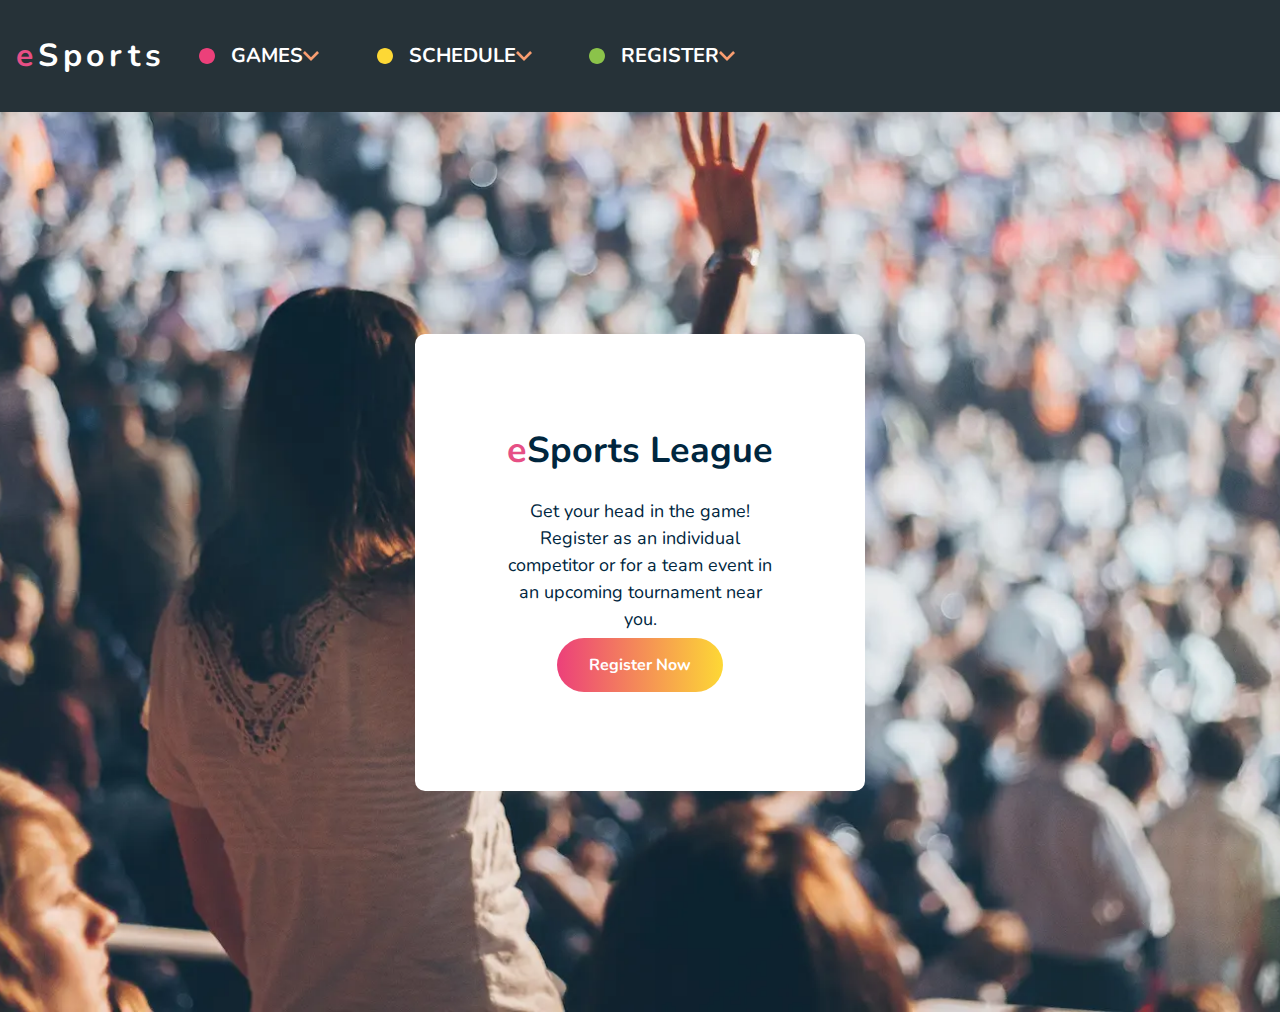
<file: 1530-lab-3-jmengracia11/index.html>
<!DOCTYPE html>
<html lang="en">

<head>
    <meta charset="UTF-8">
    <meta name="viewport" content="width=device-width, initial-scale=1.0">
    <title>Lab 03</title>

    <!-- Meta Tags -->
    <meta name="author" content="John Engracia | jengracia1@nait.ca">
    <meta name="description" content="ESports">

    <!-- Google Fonts -->
    <link href="https://fonts.googleapis.com/css2?family=Nunito:wght@400;700&display=swap" rel="stylesheet">

    <!-- Stylesheets -->
    <link rel="stylesheet" href="css/reset.css">
    <link rel="stylesheet" href="css/styles.css">

</head>

<body>
    <header>
        <div class="flex-container">
            <h1>
                <a href="index.html">eSports</a>
            </h1>
            <button class="menu-icon">
                <img src="img/joystick-logo.svg" alt="Menu Icon">
                <p>Menu</p>
            </button>
        </div>

        <nav>
            <ul class="main-menu">
                <!-- first tier menu link with icons -->
                <li>
                    <a class="first-link" href="#">
                        <img src="img/pink-circle.svg" alt="Pink Circle Icon">
                        Games
                        <img src="img/down-chevron.svg" alt="Down Arrow Icon">
                    </a>
                    <!-- second tier links -->
                    <ul class="dropdown-menu">
                        <li><a href="#">CS:GO</a></li>
                        <li><a href="#">DOTA 2</a></li>
                        <li><a href="#">Fortnite</a></li>
                        <li><a href="#">League of Legends</a></li>
                        <li><a href="#">Overwatch</a></li>
                        <li><a href="#">Pokemon</a></li>
                        <li><a href="#">PUBG</a></li>
                    </ul>
                </li>
                <!-- first tier menu link with icons -->
                <li>
                    <a class="first-link" href="#">
                        <img src="img/yellow-circle.svg" alt="Yellow Circle Icon">
                        Schedule
                        <img src="img/down-chevron.svg" alt="Down Arrow Icon">
                    </a>
                    <!-- second tier links -->
                    <ul class="dropdown-menu">
                        <li><a href="#">Australia & EU</a></li>
                        <li><a href="#">East Asia</a></li>
                        <li><a href="#">North America</a></li>
                    </ul>
                </li>
                <!-- first tier menu link with icons -->
                <li>
                    <a class="first-link" href="#">
                        <img src="img/green-circle.svg" alt="Green Circle Icon">
                        Register
                        <img src="img/down-chevron.svg" alt="Down Arrow Icon">
                    </a>
                    <!-- second tier links -->
                    <ul class="dropdown-menu">
                        <li><a href="#">Individual</a></li>
                        <li><a href="#">Team</a></li>
                    </ul>
                </li>
            </ul>
        </nav>
    </header>
    <main>
            <div class="content-box">
                <section class="hero">
                    <h2><span style="color: #e64f85;">e</span>Sports League</h2>
                    <p>Get your head in the game! Register as an individual competitor or for a team event in an upcoming tournament near you.</p>
                    <a href="#" class="btn">Register Now</a>
                </section>
                <p>Test</p>
            </div>
        
    </main>
    <script src="js/main.js"></script>
</body>

</html>
</file>
<file: 1530-lab-3-jmengracia11/css/styles.css>
/*
:root {
  --dk-grey: #263238;
  --hot-pink: #EC407A;
  --yellow: #FDD835;
  --green: #8BC34A;
  --white: #FAFAFA;
}

*/

/* Universal Styles */
body {
  font-family: 'Nunito', sans-serif;
  color: #ffffff;
  background-image: url("../img/crowd-background.webp");
  background-size: cover;
  background-repeat: no-repeat;
  background-position: center;
  margin: 0;
  padding: 0;
}

.flex-container {
  display: flex;
  justify-content: space-between;
  align-items: center;
}

/* Typography */
h1 {
  letter-spacing: 0.3rem;
}

h1 a {
  color: #ffffff;
  text-decoration: none;
}

h1:first-letter {
  color: #e64f85;
}

h2 {
  font-size: 3rem;
  color: #ffffff;
  text-align: center;
}

/* Header */
header {
  padding: 1rem;
  background: #263238;
}

.menu-icon {
  width: 2.5rem;
  text-align: center;
  padding: 0;
  border: none;
  background: none;
}

.menu-icon:hover {
  cursor: pointer;
}

nav {
  position: absolute;
  left: 0;
  background-color: #263238;
  width: 100vw;
  max-height: 0;
  overflow: hidden;
  transition: all 0.4s ease-in-out;
  z-index: 1000;
}

/* Active Nav */
nav.active-nav {
  max-height: 45.3rem;
}

.main-menu {
  list-style: none;
  margin: 0;
  padding: 0;
  list-style: none;
  margin: 0;
  padding: 0;
  display: flex;
  flex-direction: column;
  align-items: flex-start;
}

.main-menu li {
  margin: 0 1.5rem;
  line-height: 5rem;
  border-bottom: 1px solid #00263e;
  white-space: nowrap;
  position: relative;
}

.main-menu li:last-of-type {
  border-bottom: none;
}

.main-menu a {
  display: block;
  padding-left: 0.6rem;
  color: #ffffff;
  background-color: #263238;
  font-weight: bold;
  text-decoration: none;
}

.main-menu a:active {
  border-radius: 0.3rem;
  background-color: #263238;
}

a.first-link {
  display: flex;
  align-items: center;
  color: #ffffff;
  font-size: 1.25rem;
  font-weight: bold;
  text-transform: uppercase;
}

a.first-link img {
  width: 1rem;
}

a.first-link img:first-of-type {
  margin-right: 1rem;
}

a.first-link img:last-of-type {
  display: none;
}

main section {
  margin: 3.125rem;
}

main {
  display: flex;
  justify-content: center;
  align-items: center;
  height: 100vh;
}

.hero {
  justify-content: center;
  align-items: center;
  text-align: center;
  position: relative;
  z-index: 1;
}

/* Makes the main content fade in slowly when page is reloaded*/

@keyframes fadeInUp {
  0% {
    opacity: 0;
    transform: translateY(100px);
  }

  100% {
    opacity: 1;
    transform: translateY(0);
  }
}

.content-box {
  background: #ffffff;
  padding: 40px;
  border-radius: 10px;
  max-width: 450px;
  text-align: center;
  animation: fadeInUp 3s ease-out;
}

.hero h2 {
  font-size: 36px;
  margin-bottom: 20px;
  color: #00263e
}

.hero p {
  font-size: 18px;
  margin-bottom: 20px;
  color: #00263e
}

.btn {
  background: linear-gradient(to right, #EC407A, #FDD835);
  color: #fff;
  padding: 1rem 2rem;
  text-decoration: none;
  border-radius: 30px;
  font-weight: bold;
}

.btn:hover {
  background: linear-gradient(to right, #EC407A, #FDD835);
}


/* Desktop view */
@media only screen and (min-width: 950px) {
  .menu-icon {
    display: none;
  }

  header {
    display: flex;
  }

  nav {
    display: flex;
    max-height: 100vh;
    overflow: visible;
    position: static;
    width: auto;
  }

  nav a.first-link img:last-of-type {
    display: inline;
  }

  .main-menu {
    flex-direction: row;
    justify-content: flex-end;
  }

  .main-menu li {
    border-bottom: none;
  }

  .main-menu li > .dropdown-menu {
    visibility: inherit;
    opacity: 0;
  }

  .main-menu li:hover > .dropdown-menu {
    visibility: visible;
    max-height: 100vh;
    opacity: 1;
  }

  .main-menu a:hover {
    text-decoration: underline;
  }

  .dropdown-menu {
    position: absolute;
    right: 0;
    background-color: #263238;
    border-radius: 0.3rem;
  }
}
</file>
